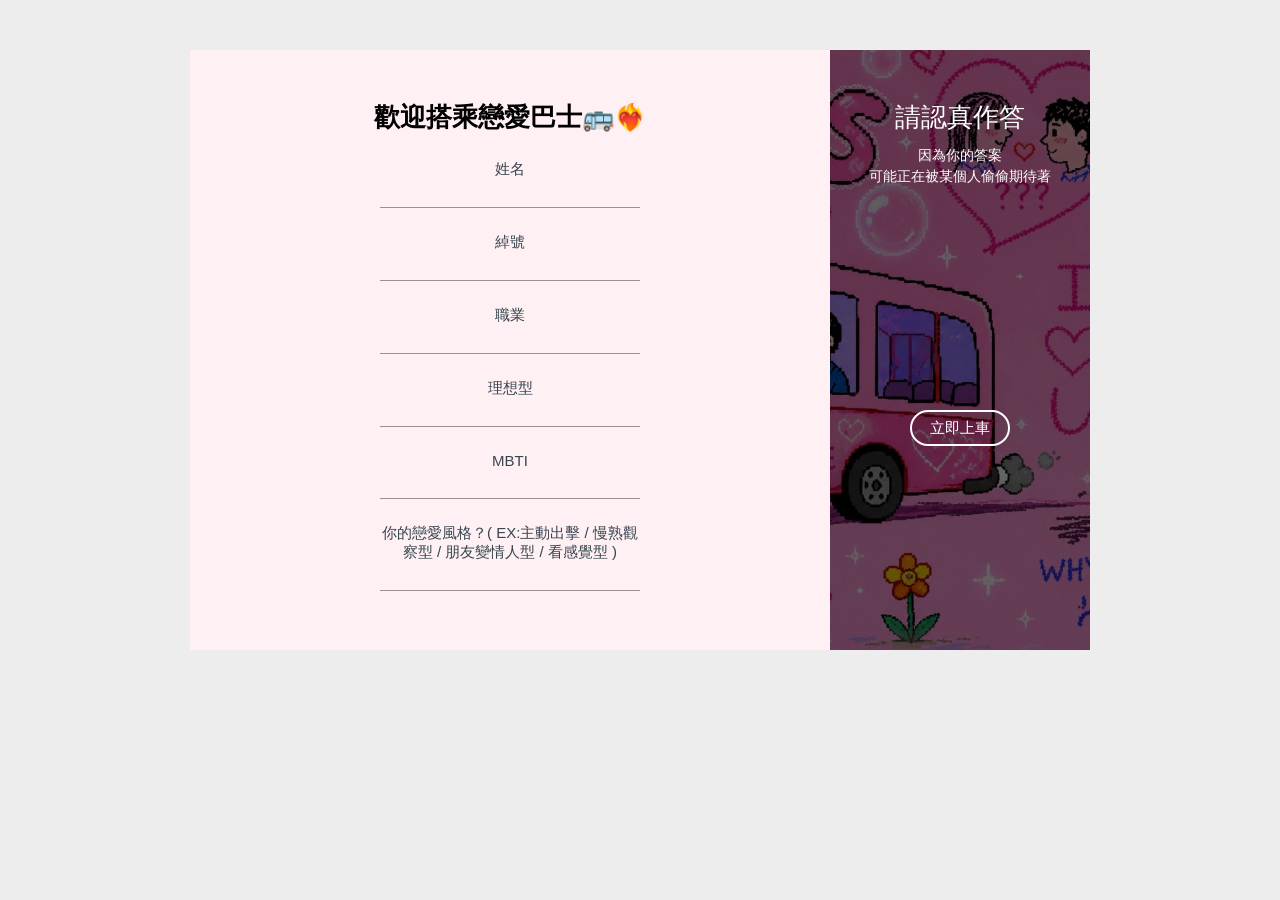
<file: index.html>
<!DOCTYPE html>
<html lang="en">
<head>
    <meta charset="UTF-8">
    <meta name="viewport" content="width=device-width, initial-scale=1.0">
    <title>歡迎搭乘戀愛巴士🚌</title>
    <link rel="stylesheet" href="./css/main.css">
    <link rel="preconnect" href="https://fonts.gstatic.com" crossorigin>
    <link href="https://fonts.googleapis.com/css2?family=ZCOOL+KuaiLe&display=swap" rel="stylesheet">
</head>
<body>
    <p class="tip"></p>
    <form id="google-form" class="contact100-form validate-form">
      <div class="cont">
  <div class="form sign-in" style="background-color:#FFF0F3">
    <h2>歡迎搭乘戀愛巴士🚌❤️‍🔥</h2>
    <label>
      <span>姓名</span>
      <input id="name" name="name" type="text" />
    </label>
    <label>
      <span>綽號</span>
      <input id="nickname" name="nickname" type="text" />
    </label>
    <label>
      <span>職業</span>
      <input id="job" name="job" type="text" />
    </label>
    <label>
      <span>理想型</span>
      <input id="ideal" name="ideal"  type="text" />
    </label>
    <label>
      <span>MBTI</span>
      <input id="mbti" name="mbti" type="text" />
    </label>
    <label>
    <span>你的戀愛風格？( EX:主動出擊 / 慢熟觀察型 / 朋友變情人型 / 看感覺型 )</span>  
        <input id="relationship" name="relationship" type="text" />
    </label>
  </div>
  <div class="sub-cont">
    <div class="img">
      <div class="img__text m--up">
        <h2>請認真作答</h2>
        <p>因為你的答案</p>
        <p>可能正在被某個人偷偷期待著</p>
      </div>
      <div class="img__text m--in">
        <h2>有人正在等你</h2>
        <p>你的戀愛旅程還沒到站</p>
        <p>回來看看，今天還會遇見誰 💌</p>
      </div>
      <div class="img__btn">
        <span class="m--up">立即上車</span>
        <span class="m--in">回到旅程</span>
      </div>
    </div>
    <div class="form sign-up" style="background-color: #FFF0F3;">
      <label>
        <span>交過幾任伴侶呢？</span>
        <input id="acceptfriend" name="acceptfriend" type="text" />
      </label>
      <label>
        <span>你的愛的語言是什麼？(EX:肢體接觸 ／ 讚美肯定 ／ 服務行動 ／ 送禮物）</span>
        <input id="lovestyle" name="lovestyle" type="text" />   
      </label>
      <label>
        <span>你的地雷是什麼？(EX:另一半做什麼事，會讓你心涼一截）</span>
        <input id="nonaccept" name="nonaccept"  type="text" />   
      </label>
       <label>
        <span>你的理想型？ 說說心裡那個「對的人」長什麼樣子？</span>
        <input id="appearance" name="appearance" type="text" />   
      </label>
       <label>
        <span>✨請用三個形容詞形容自己✨</span>
        <input id="tags" name="tags" type="text" />   
      </label>
      
      <button type="submit" class="submit">Submit</button>
    </div>
  </div>
      </div>
    </form>
  <script src="https://code.jquery.com/jquery-3.7.1.min.js"></script>
  <script src="js/main.js"></script>
  <script>
$('#google-form').submit(function (e) {
    e.preventDefault();

    // 1. 蒐集所有欄位的值，並用 .trim() 去除前後空白
    const formData = {
        name: $('#name').val().trim(),
        nickname: $('#nickname').val().trim(),
        job: $('#job').val().trim(),
        ideal: $('#ideal').val().trim(),
        mbti: $('#mbti').val().trim(),
        relationship: $('#relationship').val().trim(),
        acceptfriend: $('#acceptfriend').val().trim(),
        lovestyle: $('#lovestyle').val().trim(),
        nonaccept: $('#nonaccept').val().trim(),
        appearance: $('#appearance').val().trim(),
        tags: $('#tags').val().trim()
    };

    // 2. 完整驗證：檢查是否所有欄位都有填寫（包含防止純空白）
    for (let key in formData) {
        if (!formData[key]) {
            alert('還有資訊沒填寫完整，或者偷偷輸入了空白喔！請再檢查一次！');
            
            // 貼心小優化：幫使用者把那個「只有空白」的輸入框清空，並把游標聚焦過去
            $(`#${key}`).val('').focus(); 
            return; 
        }
    }

    // 3. 驗證通過，鎖定按鈕避免重複點擊
    $('.submit').prop('disabled', true).text('上車中...');

    // 4. 發送資料到 Google 表單
    $.ajax({
        url: "https://docs.google.com/forms/d/e/1FAIpQLSd4yPHhg248azPP6lgVhzSef3DmREEyW5YwkkUBzCayQO7ljg/formResponse",
        data: {
            "entry.1388650807": formData.name,
            "entry.1616705074": formData.nickname,
            "entry.299891395": formData.job,
            "entry.1605410520": formData.ideal,
            "entry.990653743": formData.mbti,
            "entry.313554025": formData.relationship,
            "entry.2073937795": formData.acceptfriend,
            "entry.605609704": formData.lovestyle,
            "entry.232531709": formData.nonaccept,
            "entry.1644391808": formData.appearance,
            "entry.2120389988": formData.tags,
        },
        type: "POST",
        dataType: "xml",
        complete: function () {
            $('#google-form')[0].reset();
            window.location.href = "thank.html";
        }
    });
});

// 防止使用者在第一頁輸入時按 Enter 鍵直接觸發表單送出
$('#google-form').on('keydown', 'input', function(e) {
    if (e.key === 'Enter') {
        e.preventDefault();
        return false;
    }
});
</script>
</body>
</html>
</file>
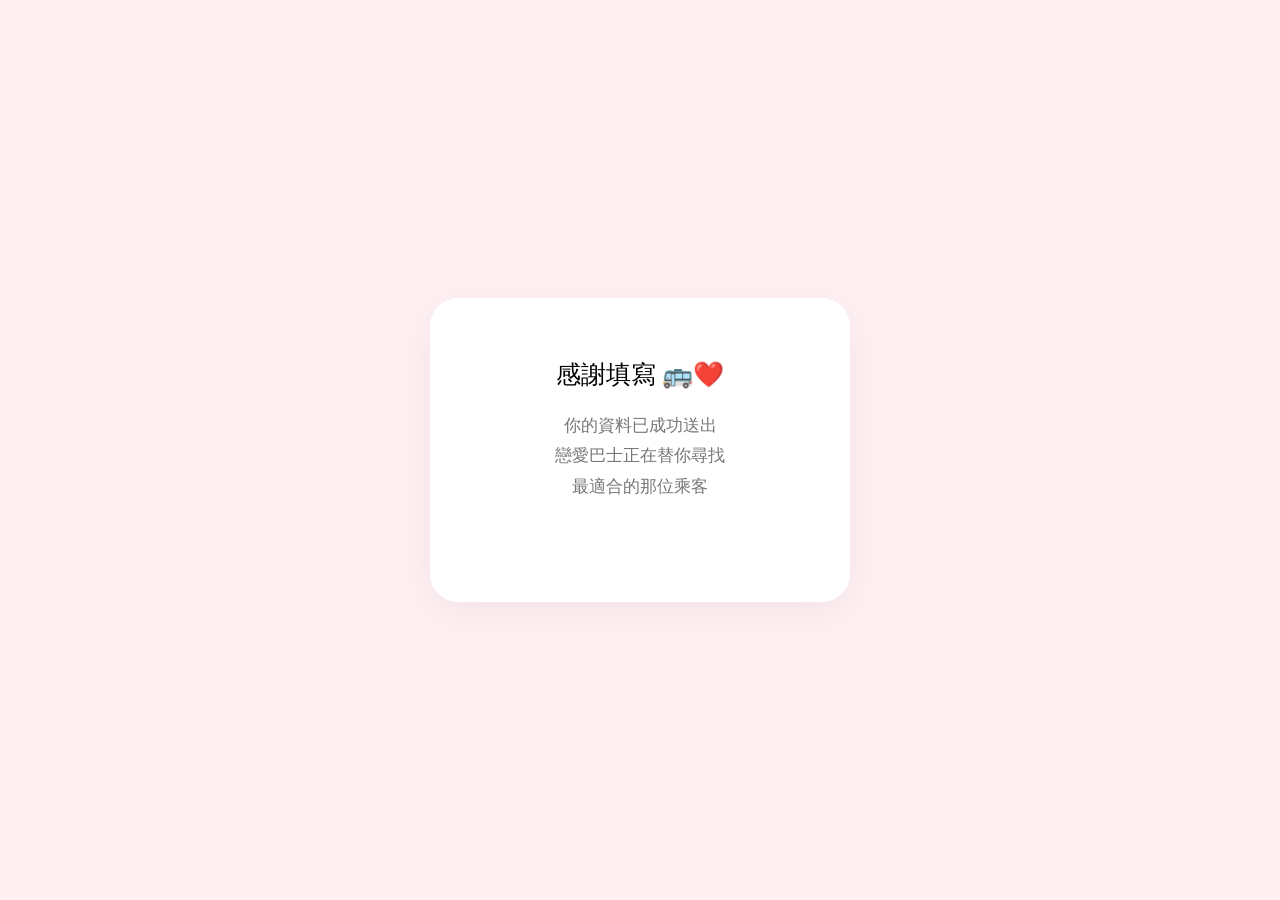
<file: thank.html>
<!DOCTYPE html>
<html lang="zh-Hant">
<head>
  <meta charset="UTF-8" />
  <meta name="viewport" content="width=device-width, initial-scale=1.0"/>
  <title>感謝填寫｜戀愛巴士</title>

  <style>
    *{
      margin:0;
      padding:0;
      box-sizing:border-box;
    }

    body{
      width:100%;
      height:100vh;
      display:flex;
      justify-content:center;
      align-items:center;
      background:#FFF0F3;
      font-family:"Helvetica Neue", sans-serif;
      overflow:hidden;
    }

    .thank-box{
      width:420px;
      padding:60px 45px;
      background:white;
      border-radius:28px;
      text-align:center;
      box-shadow:0 10px 40px rgba(0,0,0,0.06);
      animation:fadeUp 1s ease;
    }

    .emoji{
      font-size:25px;
      margin-bottom:20px;
    }

    h1{
      font-size:38px;
      margin-bottom:18px;
      color:#111;
      font-weight:700;
    }

    p{
      color:#777;
      line-height:1.8;
      font-size:17px;
      margin-bottom:40px;
    }

    .btn{
      display:inline-block;
      padding:15px 42px;
      border-radius:999px;
      background:#d7b27a;
      color:white;
      text-decoration:none;
      font-size:16px;
      font-weight:600;
      transition:0.35s;
    }

    .btn:hover{
      transform:translateY(-3px);
      background:#c89f63;
      box-shadow:0 10px 20px rgba(215,178,122,0.3);
    }

    @keyframes fadeUp{
      from{
        opacity:0;
        transform:translateY(30px);
      }
      to{
        opacity:1;
        transform:translateY(0);
      }
    }

    @media(max-width:768px){

      .thank-box{
        width:90%;
        padding:50px 30px;
      }

      h1{
        font-size:30px;
      }

      p{
        font-size:15px;
      }

    }
  </style>
</head>

<body>

  <div class="thank-box">

    <div class="emoji">感謝填寫 🚌❤️</div>

    <p>
      你的資料已成功送出<br>
      戀愛巴士正在替你尋找<br>
      最適合的那位乘客
    </p>

  </div>

</body>
</html>
</file>
<file: css/main.css>
*, *:before, *:after {
  box-sizing: border-box;
  margin: 0;
  padding: 0;
}

body {
  font-family: 'Open Sans', Helvetica, Arial, sans-serif;
  background: #ededed;
}

input,
button {
  border: none;
  outline: none;
  background: none;
  font-family: 'Open Sans', Helvetica, Arial, sans-serif;
}

.tip {
  font-size: 20px;
  margin: 40px auto 50px;
  text-align: center;
}

.cont {
  overflow: hidden;
  position: relative;
  width: 900px;
  height: 600px;
  margin: 0 auto 100px;
  background: #fff;
}

.form {
  position: relative;
  width: 640px;
  height: 100%;
  transition: transform 1.2s ease-in-out;
  padding: 50px 30px 0;
}

.sub-cont {
  overflow: hidden;
  position: absolute;
  left: 640px;
  top: 0;
  width: 900px;
  height: 100%;
  padding-left: 260px;
  background: #fff;
  transition: transform 1.2s ease-in-out;
}

.cont.s--signup .sub-cont {
  transform: translate3d(-640px, 0, 0);
}

button {
  display: block;
  margin: 0 auto;
  width: 260px;
  height: 36px;
  border-radius: 30px;
  color: #fff;
  font-size: 15px;
  cursor: pointer;
}

.img {
  overflow: hidden;
  z-index: 2;
  position: absolute;
  left: 0;
  top: 0;
  width: 260px;
  height: 100%;
  padding-top: 360px;
}

.img:before {
  content: '';
  position: absolute;
  right: 0;
  top: 0;
  width: 900px;
  height: 100%;
  background-image: url('lovebus.jpg');
  background-size: cover;
  transition: transform 1.2s ease-in-out;
}

.cont.s--signup .img:before {
  transform: translate3d(640px, 0, 0);
}

.img:after {
  content: '';
  position: absolute;
  left: 0;
  top: 0;
  width: 100%;
  height: 100%;
  background: rgba(0, 0, 0, 0.6);
}

.img__text {
  z-index: 2;
  position: absolute;
  left: 0;
  top: 50px;
  width: 100%;
  padding: 0 20px;
  text-align: center;
  color: #fff;
  transition: transform 1.2s ease-in-out;
}

.img__text h2 {
  margin-bottom: 10px;
  font-weight: normal;
}

.img__text p {
  font-size: 14px;
  line-height: 1.5;
}

.img__text.m--in {
  transform: translateX(-520px);
}

.cont.s--signup .img__text.m--up {
  transform: translateX(520px);
}

.cont.s--signup .img__text.m--in {
  transform: translateX(0);
}

.img__btn {
  overflow: hidden;
  z-index: 2;
  position: relative;
  width: 100px;
  height: 36px;
  margin: 0 auto;
  background: transparent;
  color: #fff;
  text-transform: uppercase;
  font-size: 15px;
  cursor: pointer;
}

.img__btn:after {
  content: '';
  z-index: 2;
  position: absolute;
  left: 0;
  top: 0;
  width: 100%;
  height: 100%;
  border: 2px solid #fff;
  border-radius: 30px;
}

.img__btn span {
  position: absolute;
  left: 0;
  top: 0;
  display: flex;
  justify-content: center;
  align-items: center;
  width: 100%;
  height: 100%;
  transition: transform 1.2s;
}

.img__btn span.m--in {
  transform: translateY(-72px);
}

.cont.s--signup .img__btn span.m--in {
  transform: translateY(0);
}

.cont.s--signup .img__btn span.m--up {
  transform: translateY(72px);
}

h2 {
  width: 100%;
  font-size: 26px;
  text-align: center;
}

label {
  display: block;
  width: 260px;
  margin: 25px auto 0;
  text-align: center;
}

label span {
  font-size: 15px;
  color: #36454f;
  text-transform: uppercase;
}

input {
  display: block;
  width: 100%;
  margin-top: 5px;
  padding-bottom: 5px;
  font-size: 16px;
  border-bottom: 1px solid rgba(0, 0, 0, 0.4);
  text-align: center;
}

.forgot-pass {
  margin-top: 15px;
  text-align: center;
  font-size: 12px;
  color: #36454f;
}

.submit {
  margin-top: 40px;
  margin-bottom: 20px;
  background: #d96b8a;
  text-transform: uppercase;
}

.fb-btn {
  border: 2px solid #d3dae9;
  color: #8d99b3;
}

.fb-btn span {
  font-weight: bold;
  color: #4d6291;
}

.sign-in {
  transition-timing-function: ease-out;
}

.cont.s--signup .sign-in {
  transition-timing-function: ease-in-out;
  transition-duration: 1.2s;
  transform: translate3d(640px, 0, 0);
}

.sign-up {
  transform: translate3d(-900px, 0, 0);
}

.cont.s--signup .sign-up {
  transform: translate3d(0, 0, 0);
}

.icon-link {
  position: absolute;
  left: 5px;
  bottom: 5px;
  width: 32px;
}

.icon-link img {
  width: 100%;
  vertical-align: top;
}

.icon-link--twitter {
  left: auto;
  right: 5px;
}

.link-footer {
  position: absolute;
  left: 50%;
  bottom: 0;
  transform: translateX(-50%);
}

.radio-group {
  display: flex;
  gap: 16px;
  margin-top: 8px;
  flex-wrap: wrap;
}

.radio-group label {
  font-size: 15px;
  color: #36454f;
  display: flex;
  align-items: center;
  gap: 4px;
  cursor: pointer;
}


/* =========================
   RWD
========================= */

@media (max-width: 768px) {

  body {
    padding: 20px;
  }

  .cont {
    width: 100%;
    height: auto;
    min-height: 100vh;
    overflow: visible;
    display: flex;
    flex-direction: column;
    position: relative;
  }

  .form {
    width: 100%;
    height: auto;
    padding: 40px 20px;
    transform: none !important;
  }

  .sub-cont {
    position: relative;
    left: 0;
    top: 0;
    width: 100%;
    height: auto;
    padding-left: 0;
    overflow: visible;
    margin-top: 0;
    z-index: 1;
  }

  .img {
    position: absolute;
    left: 0;
    top: 0;
    width: 100%;
    height: 100%;
    padding-top: 0;
    z-index: 2;
    transition: transform 1.2s ease;
    transform: translateY(0);
  }

  .img:before {
    width: 100%;
    height: 100%;
    background-position: center;
    transform: none !important;
  }

  .img__text {
    left: 50%;
    top: 50%;
    transform: translate(-50%, -50%) !important;
    width: calc(100% - 40px);
    text-align: center;
  }

  .img__text.m--up,
  .img__text.m--in {
    transform: translate(-50%, -50%) !important;
  }

  .img__btn {
    margin-top: 20px;
    position: absolute;
    left: 50%;
    bottom: 20px;
    transform: translateX(-50%);
    width: 140px;
  }

  .img__btn span {
    position: absolute;
    left: 0;
    top: 0;
    display: flex;
    justify-content: center;
    align-items: center;
    width: 100%;
    height: 100%;
    transition: transform 0.6s ease, opacity 0.6s ease;
  }

  .img__btn span.m--up {
    transform: translateY(0);
    opacity: 1;
  }

  .img__btn span.m--in {
    transform: translateY(-100%);
    opacity: 0;
  }

  .cont.s--signup .sub-cont {
    transform: none;
    z-index: 3;
  }

  .cont.s--signup .img {
    transform: translateY(-100%);
  }

  .cont.s--signup .img__btn span.m--up {
    transform: translateY(100%);
    opacity: 0;
  }

  .cont.s--signup .img__btn span.m--in {
    transform: translateY(0);
    opacity: 1;
  }

  .cont.s--signup .img__btn span.m--in {
    transform: translateY(0);
  }

  label {
    width: 100%;
    max-width: 320px;
    margin: 18px auto 0;
  }

  input {
    font-size: 16px;
  }

  button {
    width: 100%;
    max-width: 320px;
  }

  .radio-group {
    justify-content: center;
    gap: 12px;
  }

  .sign-in,
  .sign-up,
  .cont.s--signup .sign-in,
  .cont.s--signup .sign-up {
    transform: none !important;
  }

  .img__text.m--in {
    display: none;
  }

  .cont.s--signup .img__text.m--up {
    display: none;
  }

  .cont.s--signup .img__text.m--in {
    display: block;
  }

  .img__text h2 {
    font-size: 22px;
  }

  .img__text p {
    font-size: 14px;
  }

  .submit {
    width: 100%;
  }
}
</file>
